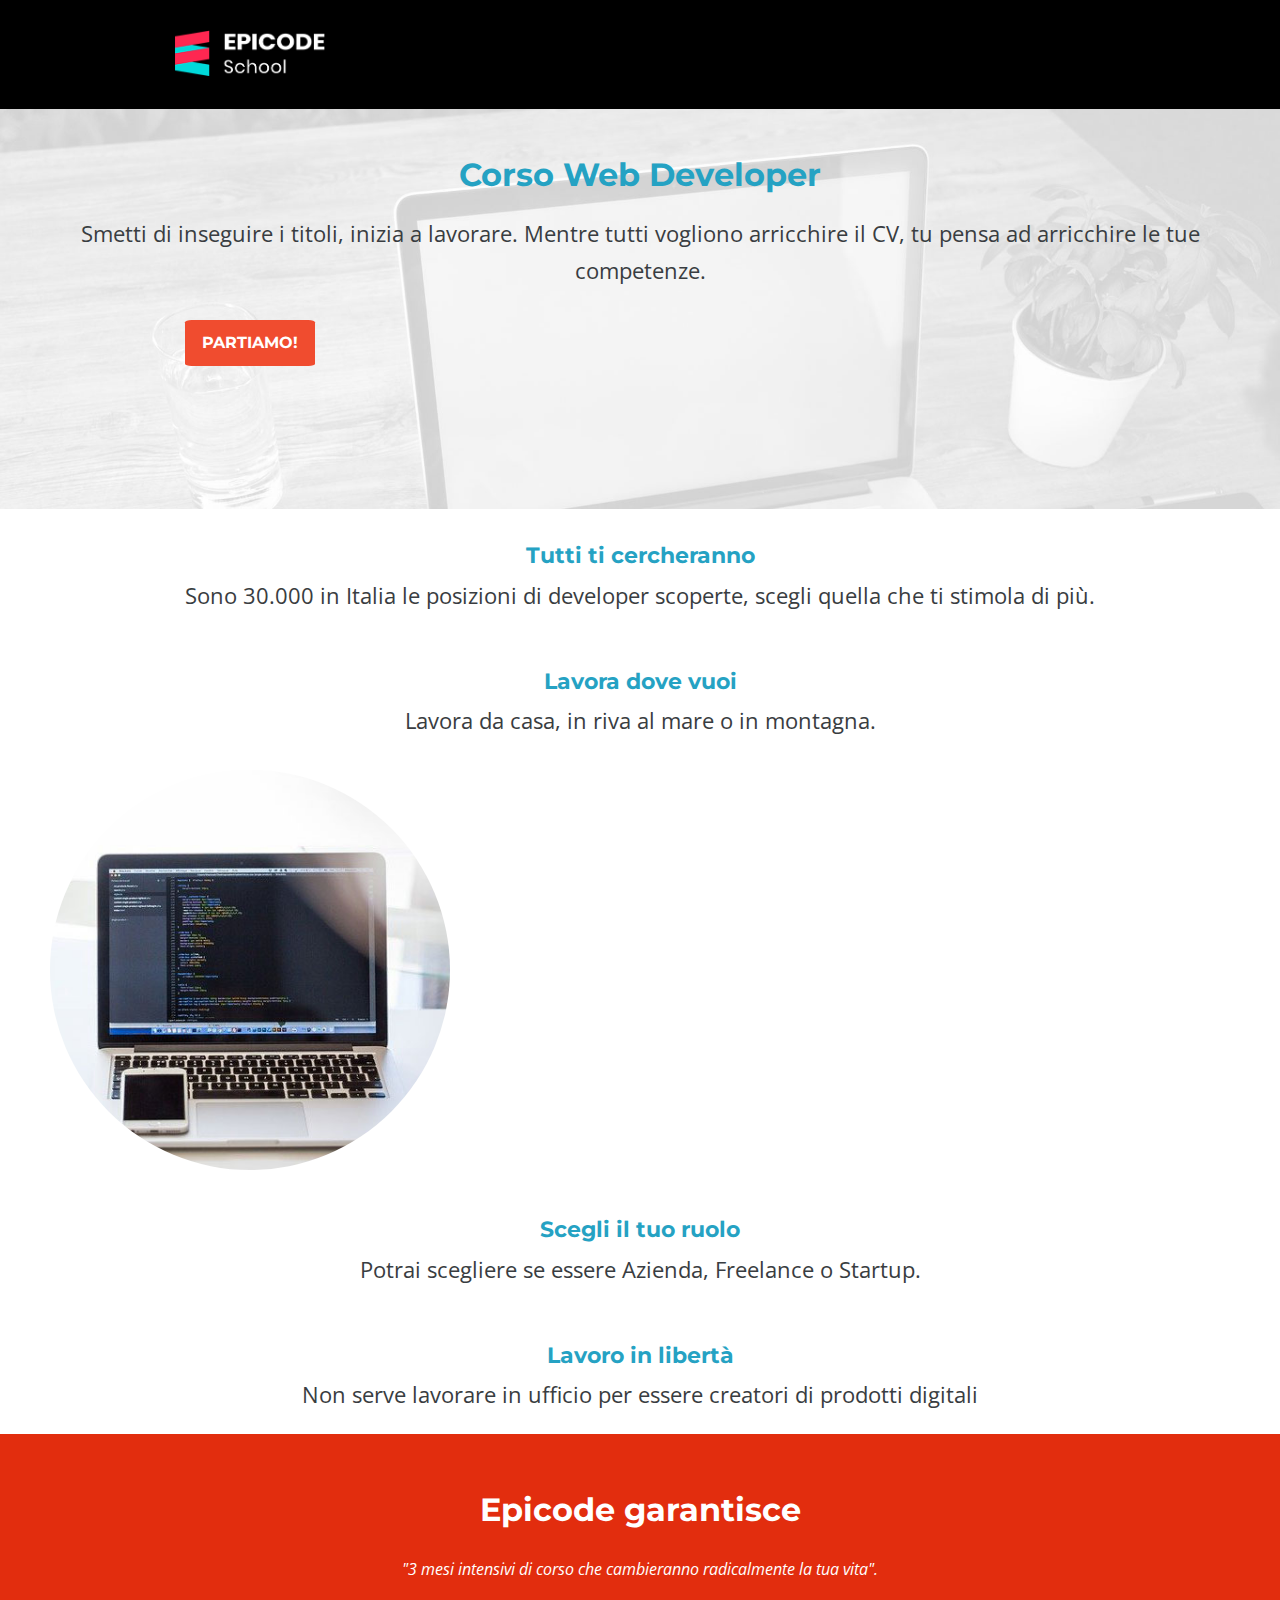
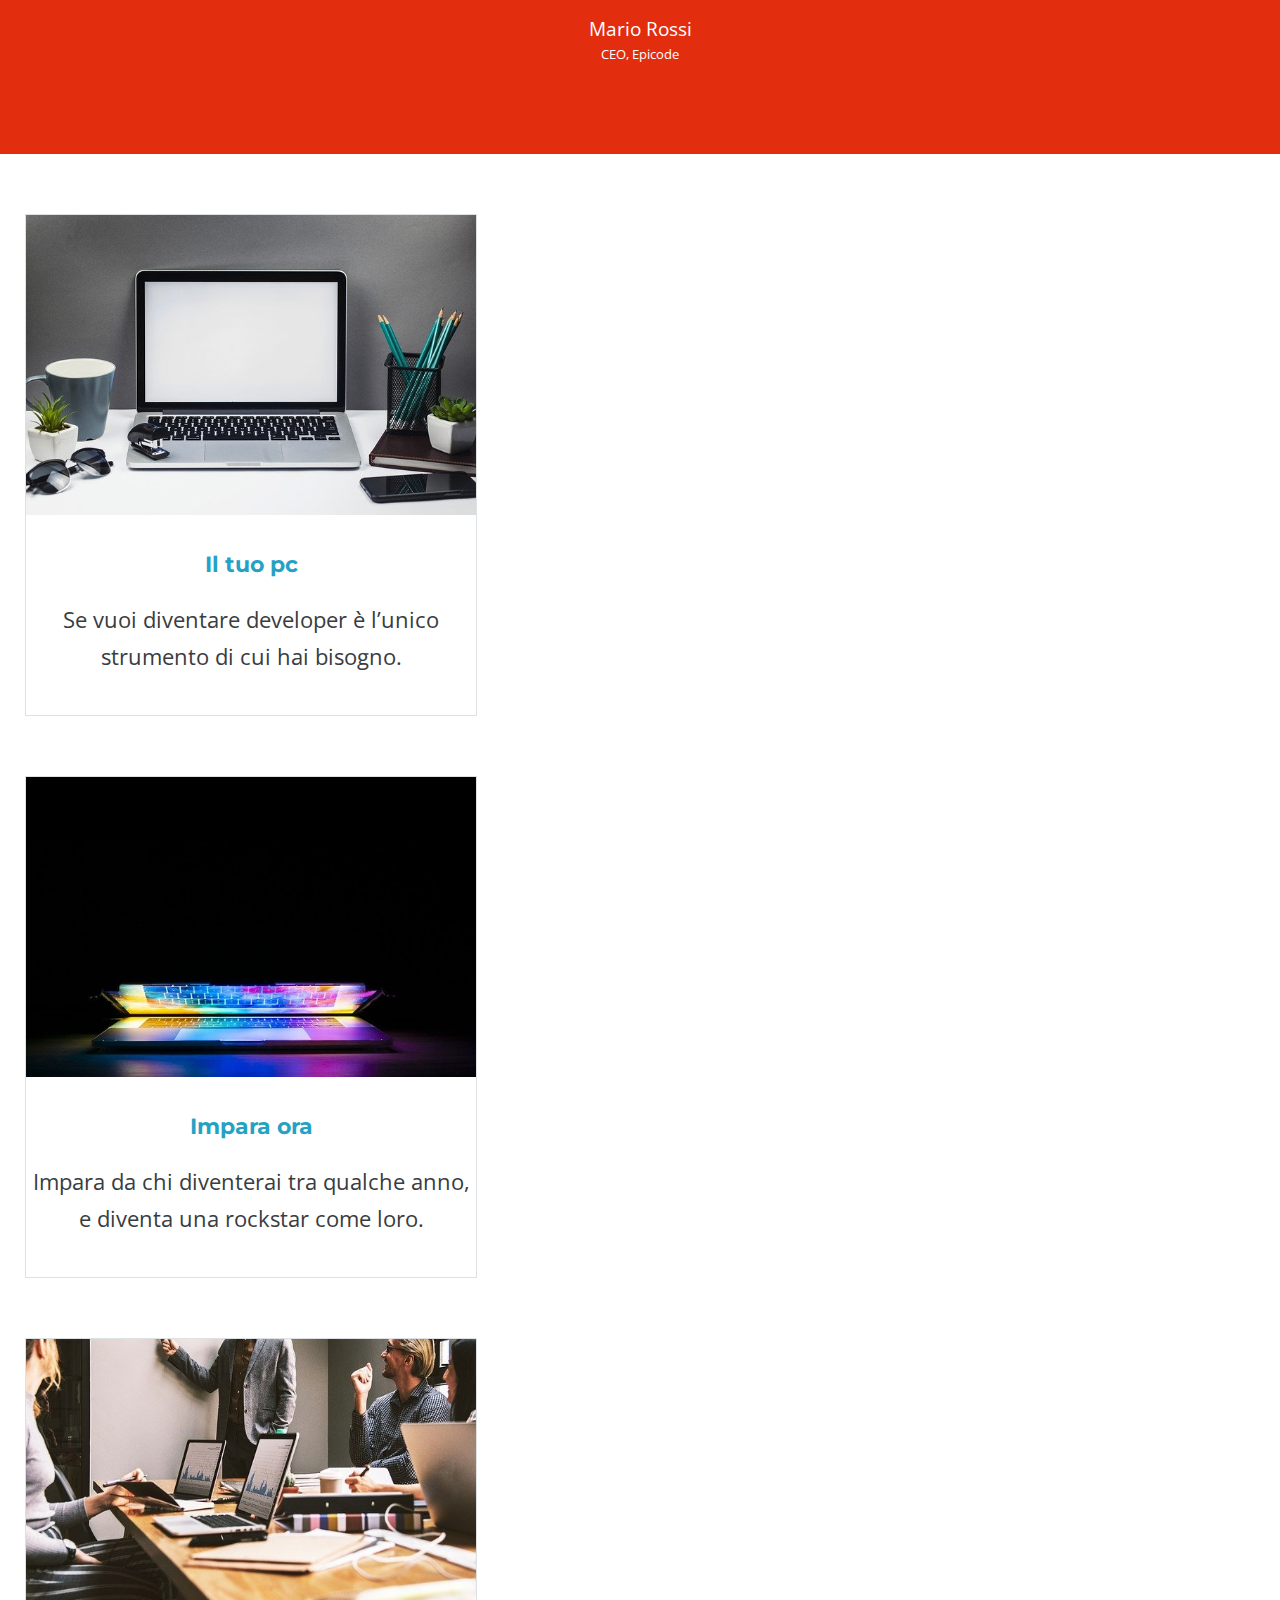
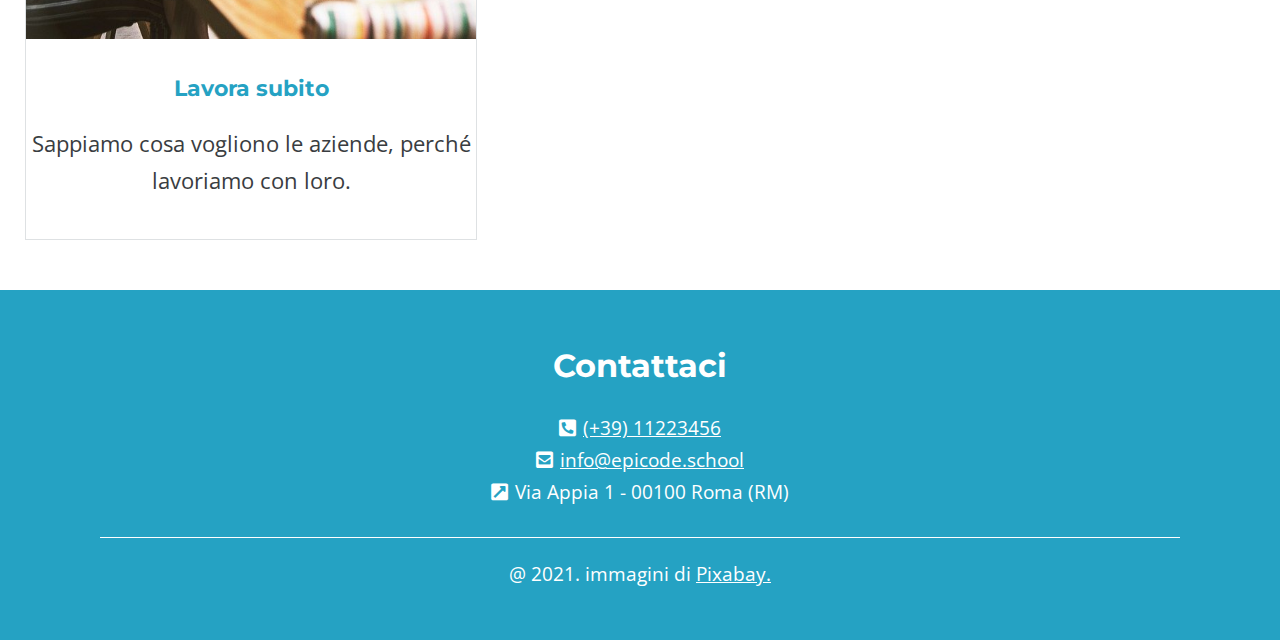
<file: index.html>
<!DOCTYPE html>
<html lang="en">
  <head>
    <meta charset="UTF-8" />
    <meta name="viewport" content="width=device-width, initial-scale=1.0" />
    <title>Esercizio quinta giornata</title>
    <link rel="stylesheet" href="assets/reset.css" />
    <link rel="stylesheet" href="assets/style.css" />
    <link
      rel="stylesheet"
      href="https://cdnjs.cloudflare.com/ajax/libs/font-awesome/5.15.4/css/all.min.css"
      integrity="sha512-1ycn6IcaQQ40/MKBW2W4Rhis/DbILU74C1vSrLJxCq57o941Ym01SwNsOMqvEBFlcgUa6xLiPY/NS5R+E6ztJQ=="
      crossorigin="anonymous"
      referrerpolicy="no-referrer"
    />
  </head>
  <body>
    <div class="container">
      <header>
        <img src="assets/images/logo.png" alt="Logo epicode" />
      </header>
      <main>
        <section class="sezione1">
          <h1>Corso Web Developer</h1>
          <p class="paragrafo">
            Smetti di inseguire i titoli, inizia a lavorare. Mentre tutti
            vogliono arricchire il CV, tu pensa ad arricchire le tue competenze.
          </p>
          <p class="pulsantearancio">PARTIAMO!</p>
        </section>
        <section>
          <h3 class="titoli">Tutti ti cercheranno</h3>
          <p class="paragrafo">
            Sono 30.000 in Italia le posizioni di developer scoperte, scegli
            quella che ti stimola di più.
          </p>
          <h3 class="titoli">Lavora dove vuoi</h3>
          <p class="paragrafo">
            Lavora da casa, in riva al mare o in montagna.
          </p>
          <img
            src="assets/images/notebook.jpg"
            alt="immagine di un computer portatile"
            id="primaimmagine"
          />
          <h3 class="titoli">Scegli il tuo ruolo</h3>
          <p class="paragrafo">
            Potrai scegliere se essere Azienda, Freelance o Startup.
          </p>
          <h3 class="titoli">Lavoro in libertà</h3>
          <p class="paragrafo">
            Non serve lavorare in ufficio per essere creatori di prodotti
            digitali
          </p>
        </section>
        <section class="sezione2">
          <h2>Epicode garantisce</h2>
          <p class="paragrafo2">
            "3 mesi intensivi di corso che cambieranno radicalmente la tua
            vita".
          </p>
          <p class="paragrafo3">Mario Rossi</p>
          <p class="paragrafo4">CEO, Epicode</p>
        </section>
        <section>
          <div class="box">
            <img
              src="assets/images/foto1.jpg"
              alt="Postazione di lavoro con pc portatile"
              class="boximg"
            />
            <h3 class="titoli">Il tuo pc</h3>
            <p class="paragrafospe">
              Se vuoi diventare developer è l’unico strumento di cui hai
              bisogno.
            </p>
          </div>
          <div class="box">
            <img
              src="assets/images/foto2.jpg"
              alt="Pc portatile che si sta aprendo"
              class="boximg"
            />
            <h3 class="titoli">Impara ora</h3>
            <p class="paragrafospe">
              Impara da chi diventerai tra qualche anno, e diventa una rockstar
              come loro.
            </p>
          </div>
          <div class="box">
            <img
              src="assets/images/foto3.jpg"
              alt="Coworking con persone che lavorano e si divertono"
              class="boximg"
            />
            <h3 class="titoli">Lavora subito</h3>
            <p class="paragrafospe">
              Sappiamo cosa vogliono le aziende, perché lavoriamo con loro.
            </p>
          </div>
        </section>
      </main>
      <footer>
        <h2>Contattaci</h2>
        <p class="pfinale1">
          <i class="fas fa-phone-square-alt"></i
          ><a href="#" target="_blank">(+39) 11223456 </a>
        </p>
        <p class="pfinale1">
          <i class="fas fa-envelope-square"></i
          ><a href="#" target="_blank">info@epicode.school</a>
        </p>
        <p class="pfinale1">
          <i class="fas fa-external-link-square-alt"></i>Via Appia 1 - 00100
          Roma (RM)
        </p>
        <p class="pfinale2">
          @ 2021. immagini di <a href="#" target="_blank">Pixabay.</a>
        </p>
      </footer>
    </div>
  </body>
</html>
</file>
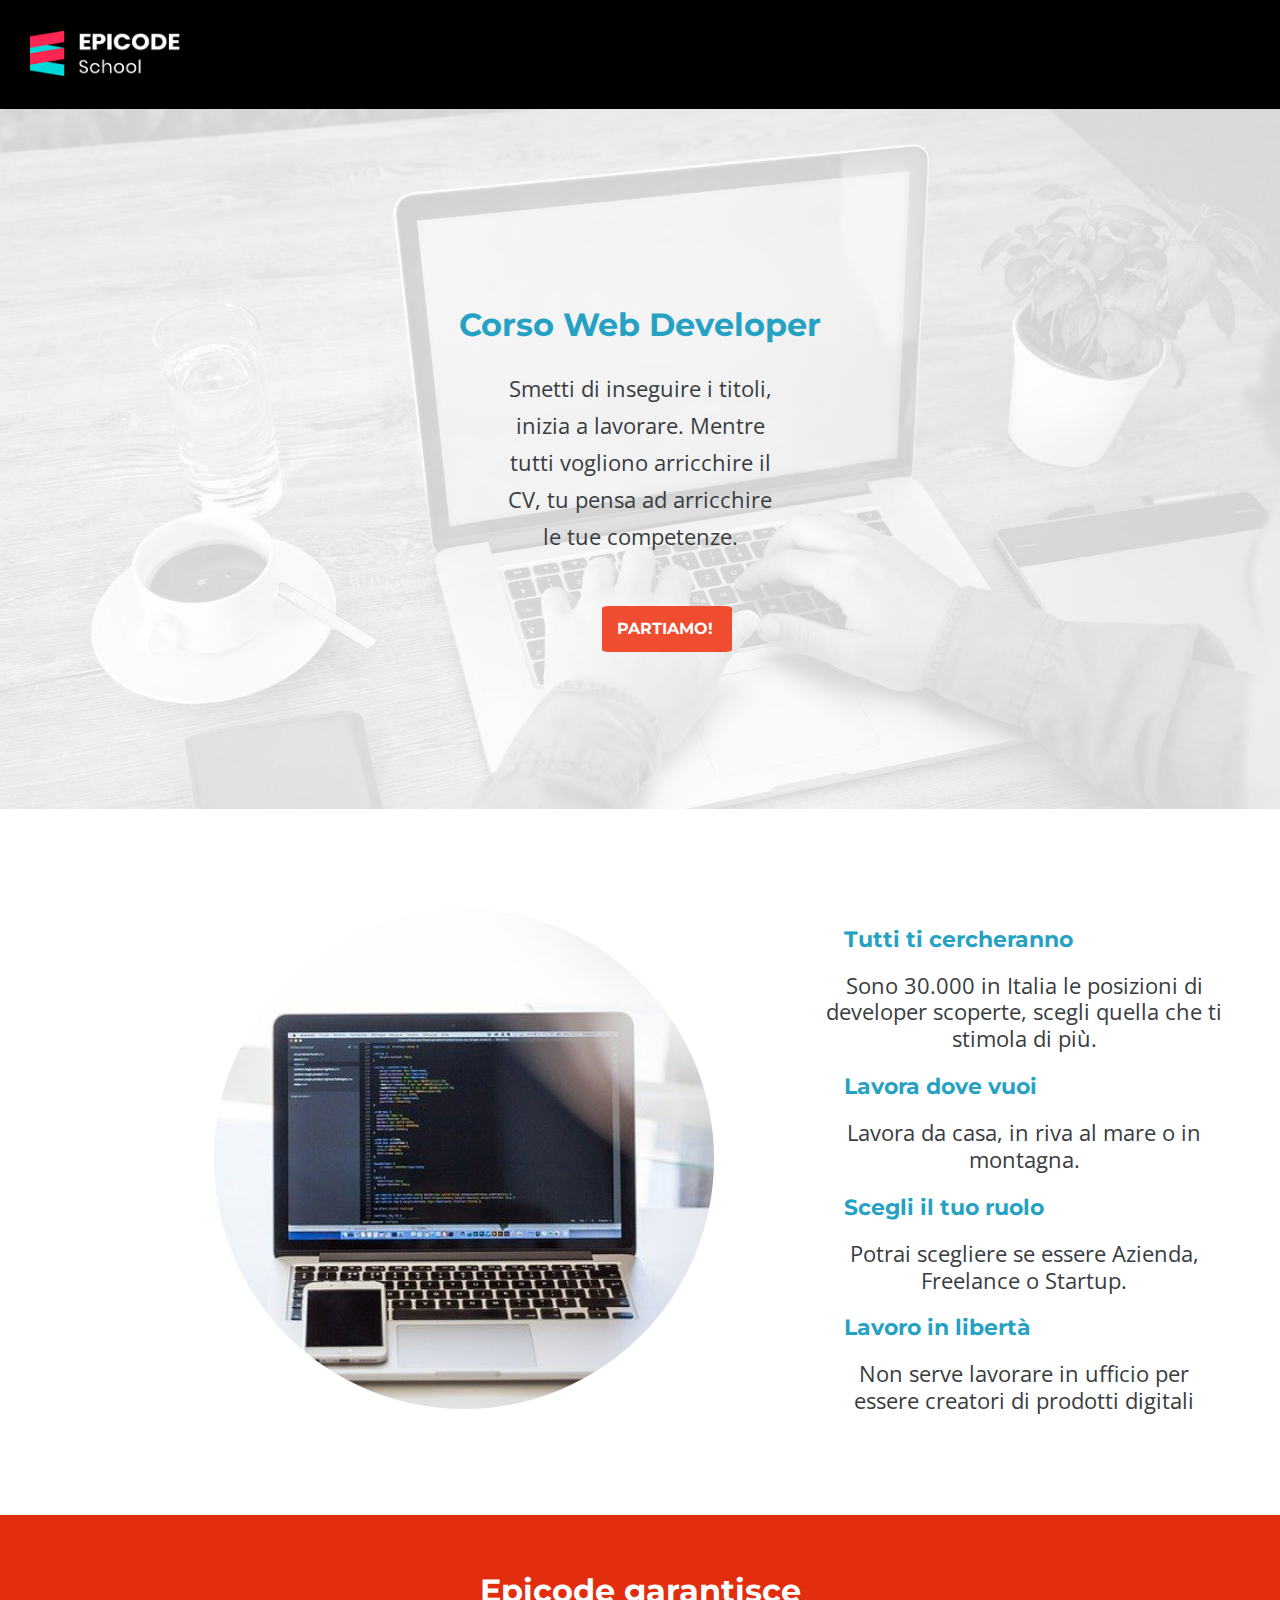
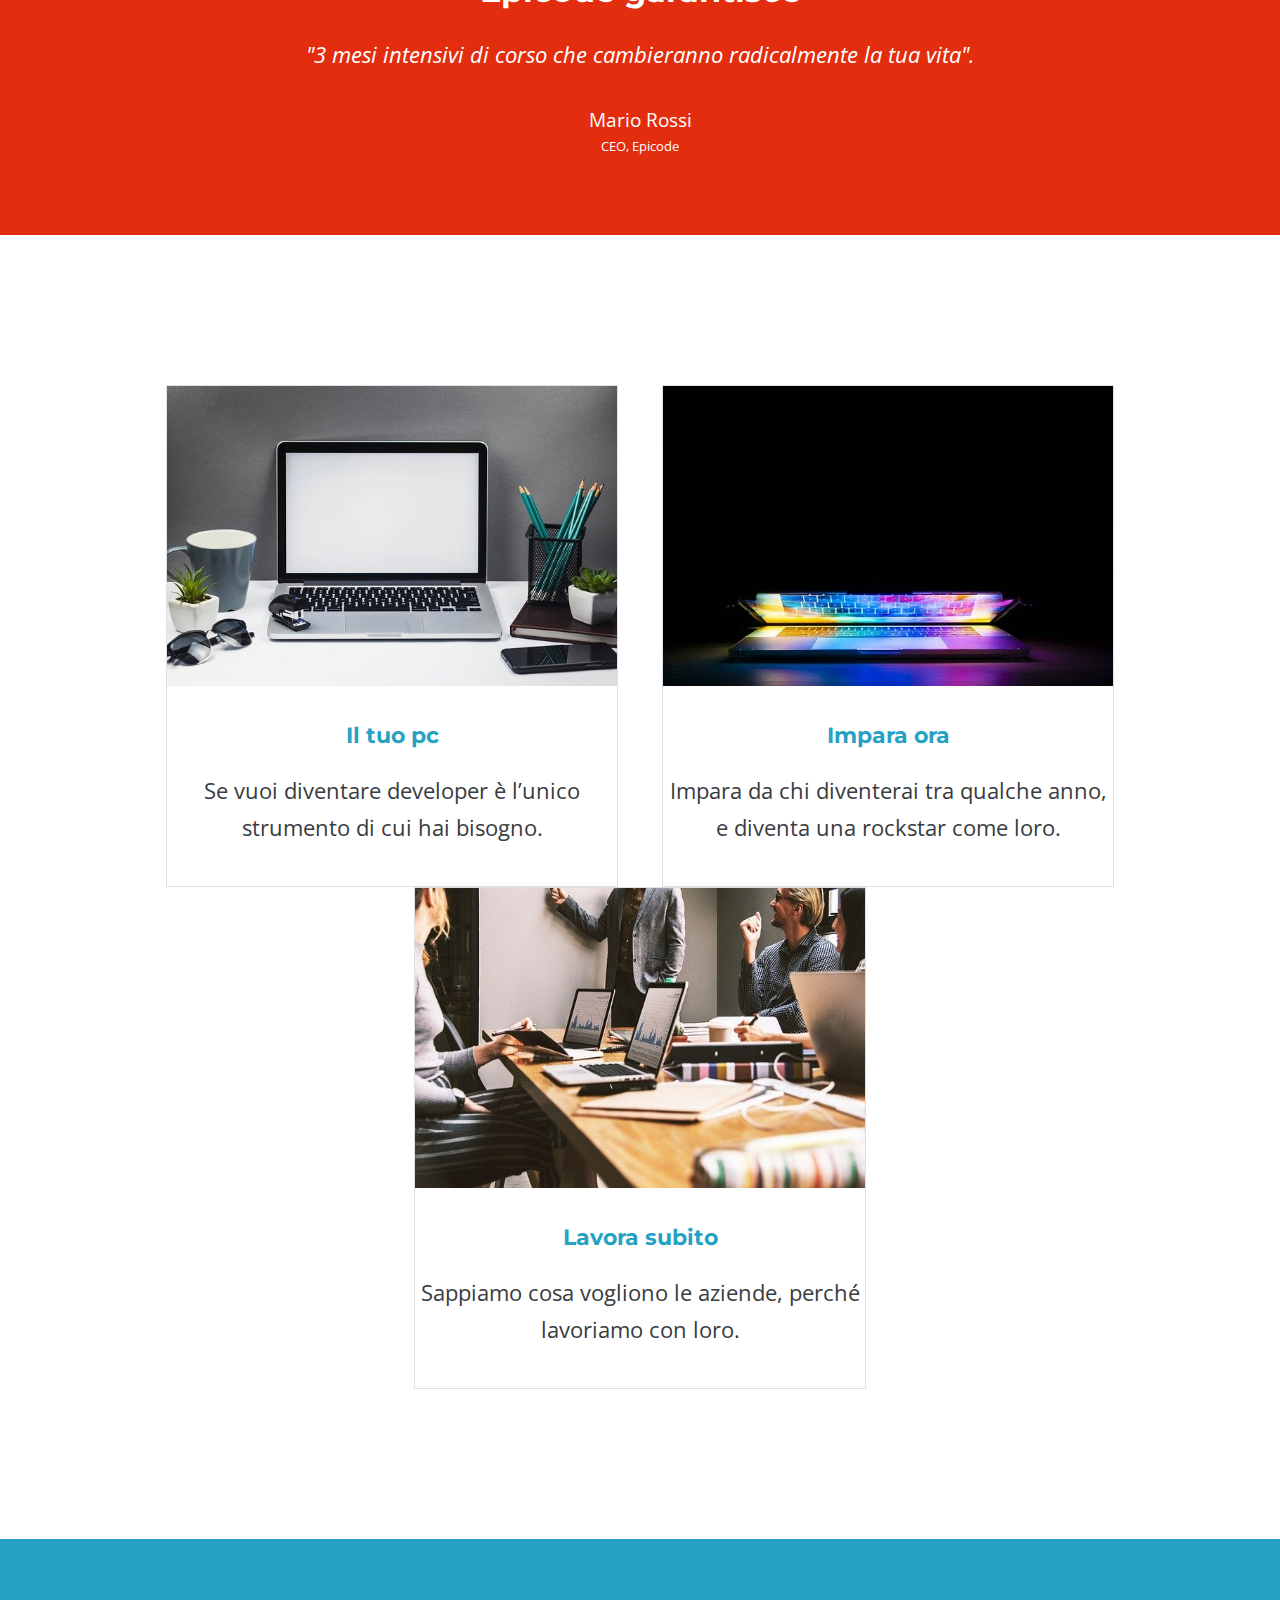
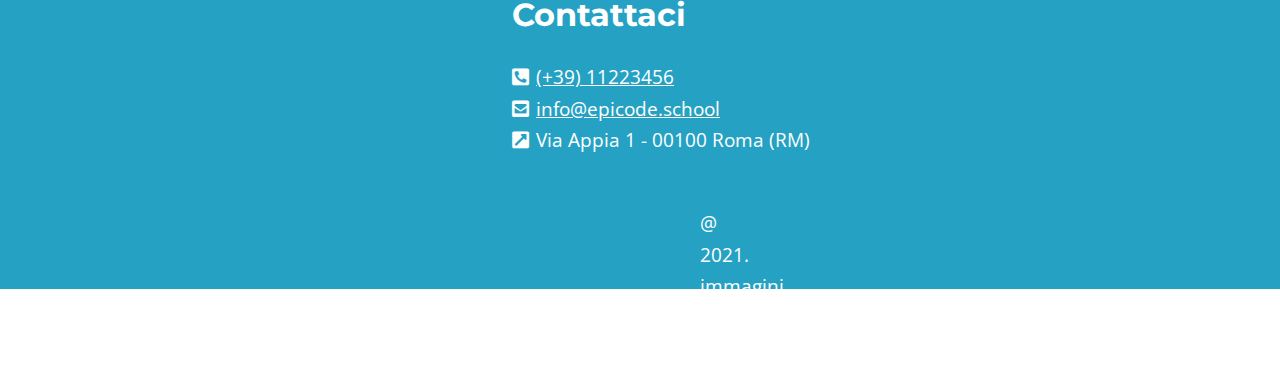
<file: index - Desktop.html>
<!DOCTYPE html>
<html lang="en">
  <head>
    <meta charset="UTF-8" />
    <meta name="viewport" content="width=device-width, initial-scale=1.0" />
    <title>Esercizio quinta giornata</title>
    <link rel="stylesheet" href="assets/reset.css" />
    <link rel="stylesheet" href="assets/style - Desktop.css" />
    <link
      rel="stylesheet"
      href="https://cdnjs.cloudflare.com/ajax/libs/font-awesome/5.15.4/css/all.min.css"
      integrity="sha512-1ycn6IcaQQ40/MKBW2W4Rhis/DbILU74C1vSrLJxCq57o941Ym01SwNsOMqvEBFlcgUa6xLiPY/NS5R+E6ztJQ=="
      crossorigin="anonymous"
      referrerpolicy="no-referrer"
    />
  </head>
  <body>
    <div class="container">
      <header>
        <img src="assets/images/logo.png" alt="Logo epicode" />
      </header>
      <main>
        <section class="sezione1">
          <h1>Corso Web Developer</h1>
          <p class="paragrafo">
            Smetti di inseguire i titoli, inizia a lavorare. Mentre tutti
            vogliono arricchire il CV, tu pensa ad arricchire le tue competenze.
          </p>
          <p class="pulsantearancio">PARTIAMO!</p>
        </section>
        <section>
          <div class="p1">
            <img
              src="assets/images/notebook.jpg"
              alt="immagine di un computer portatile"
              id="primaimmagine"
            />
          </div>
          <div class="p2">
            <h3 class="titoli2">Tutti ti cercheranno</h3>
            <p class="paragrafoy">
              Sono 30.000 in Italia le posizioni di developer scoperte, scegli
              quella che ti stimola di più.
            </p>
            <h3 class="titoli2">Lavora dove vuoi</h3>
            <p class="paragrafoy">
              Lavora da casa, in riva al mare o in montagna.
            </p>
            <h3 class="titoli2">Scegli il tuo ruolo</h3>
            <p class="paragrafoy">
              Potrai scegliere se essere Azienda, Freelance o Startup.
            </p>
            <h3 class="titoli2">Lavoro in libertà</h3>
            <p class="paragrafoy">
              Non serve lavorare in ufficio per essere creatori di prodotti
              digitali
            </p>
          </div>
        </section>
        <section class="sezione2">
          <h2>Epicode garantisce</h2>
          <p class="paragrafo2">
            "3 mesi intensivi di corso che cambieranno radicalmente la tua
            vita".
          </p>
          <p class="paragrafo3">Mario Rossi</p>
          <p class="paragrafo4">CEO, Epicode</p>
        </section>
        <section id="sezionebox">
          <div class="box">
            <img
              src="assets/images/foto1.jpg"
              alt="Postazione di lavoro con pc portatile"
              class="boximg"
            />
            <h3 class="titoli">Il tuo pc</h3>
            <p class="paragrafospe">
              Se vuoi diventare developer è l’unico strumento di cui hai
              bisogno.
            </p>
          </div>
          <div class="box">
            <img
              src="assets/images/foto2.jpg"
              alt="Pc portatile che si sta aprendo"
              class="boximg"
            />
            <h3 class="titoli">Impara ora</h3>
            <p class="paragrafospe">
              Impara da chi diventerai tra qualche anno, e diventa una rockstar
              come loro.
            </p>
          </div>
          <div class="box">
            <img
              src="assets/images/foto3.jpg"
              alt="Coworking con persone che lavorano e si divertono"
              class="boximg"
            />
            <h3 class="titoli">Lavora subito</h3>
            <p class="paragrafospe">
              Sappiamo cosa vogliono le aziende, perché lavoriamo con loro.
            </p>
          </div>
        </section>
      </main>
      <footer>
        <div class="footer2">
          <h5>Contattaci</h5>
          <p class="pfinale1">
            <i class="fas fa-phone-square-alt"></i
            ><a href="#" target="_blank">(+39) 11223456 </a>
          </p>
          <p class="pfinale1">
            <i class="fas fa-envelope-square"></i
            ><a href="#" target="_blank">info@epicode.school</a>
          </p>
          <p class="pfinale1">
            <i class="fas fa-external-link-square-alt"></i>Via Appia 1 - 00100
            Roma (RM)
          </p>
        </div>
        <p class="pfinale2">
          @ 2021. immagini di <a href="#" target="_blank">Pixabay.</a>
        </p>
      </footer>
    </div>
  </body>
</html>
</file>
<file: assets/style.css>
@import url("https://fonts.googleapis.com/css2?family=Montserrat:wght@400;700&family=Poppins:wght@400;700&family=Roboto:wght@400;700&display=swap");

@import url("https://fonts.googleapis.com/css2?family=Montserrat:wght@400;700&family=Open+Sans:wght@400;700&family=Poppins:wght@400;700&family=Roboto:wght@400;700&display=swap");

header {
  background-color: black;
}

header img {
  padding-left: 175px;
  padding-right: 175px;
  padding-top: 30px;
  padding-bottom: 30px;
  width: 150px;
}

.sezione1 {
  background-image: url(images/banner.jpg);
  background-size: cover;
  height: 400px;
}

h1 {
  color: #25a2c3;
  font-family: "Montserrat", sans-serif;

  font-weight: 700;
  text-align: center;
  font-size: 2em;
  padding: 50px 80px 20px;
}

.paragrafo {
  font-family: "Open Sans", sans-serif;
  text-align: center;
  line-height: 1.65em;
  color: #393d41;
  padding: 5px 50px 20px;
  font-size: 1.4em;
}

.pulsantearancio {
  background-color: #f04c2f;
  font-family: "Montserrat", sans-serif;
  font-weight: 700;
  color: white;
  padding: 15px 15px;
  text-align: center;
  width: 100px;
  margin-left: 185px;
  margin-top: 10px;
  border-radius: 5%;
}

.titoli {
  text-align: center;
  margin-top: 30px;
  color: #25a2c3;
  line-height: 1.5em;
  font-family: "Montserrat", sans-serif;
  font-weight: 700;
  font-size: 1.4em;
}

#primaimmagine {
  margin: 10px 50px 10px 50px;
  border-radius: 100%;
  width: 400px;
}

.sezione2 {
  background-color: #e22d0e;
  height: 320px;
}

h2 {
  text-align: center;
  color: white;
  font-size: 2em;
  font-family: "Montserrat", sans-serif;
  font-weight: 700;
  padding-top: 60px;
  padding-bottom: 30px;
}

.paragrafo2 {
  color: white;
  font-family: "Open Sans", sans-serif;
  text-align: center;
  line-height: 1.65em;
  padding-left: 50px;
  padding-right: 50px;
  padding-bottom: 10px;
  font-style: italic;
}

.paragrafo3 {
  color: white;
  font-family: "Open Sans", sans-serif;
  text-align: center;
  line-height: 1.65em;
  font-size: 1.2em;
  padding-top: 20px;
}

.paragrafo4 {
  color: white;
  font-family: "Open Sans", sans-serif;
  text-align: center;
  line-height: 1.65em;
  font-size: 0.8em;
}

.box {
  margin-top: 60px;
  width: 450px;
  height: 500px;
  border: 1px solid #dee1e3;
  margin-left: 25px;
  margin-right: 25px;
  margin bottom: ;
}

.boximg {
  width: 450px;
  height: 300px;
}

.paragrafospe {
  font-family: "Open Sans", sans-serif;
  text-align: center;
  line-height: 1.65em;
  color: #393d41;
  padding-top: 20px;
  padding-left: 5px;
  padding-right: 5px;
  font-size: 1.4em;
}

footer {
  background-color: #25a2c3;
  margin-top: 50px;
  height: 350px;
}

.pfinale1 {
    color: white;
  font-family: "Open Sans", sans-serif;
  text-align: center;
  line-height: 1.65em;
  font-size: 1.2em;
  
}


.pfinale2 {
    color: white;
    font-family: "Open Sans", sans-serif;
    text-align: center;
    line-height: 1.65em;
    font-size: 1.2em;
    margin-top: 30px;
    border-top: 1px solid white;
   padding-top: 20px;
   margin-left: 100px;
   margin-right: 100px;
}

i {
    margin-right: 7px;
}

a{
  color: white;
}
</file>
<file: assets/style - Desktop.css>
@import url("https://fonts.googleapis.com/css2?family=Montserrat:wght@400;700&family=Poppins:wght@400;700&family=Roboto:wght@400;700&display=swap");

@import url("https://fonts.googleapis.com/css2?family=Montserrat:wght@400;700&family=Open+Sans:wght@400;700&family=Poppins:wght@400;700&family=Roboto:wght@400;700&display=swap");

header {
  background-color: black;
}

header img {
  margin-top: 30px;
  margin-bottom: 30px;
  margin-left: 30px;
  width: 150px;
}

.sezione1 {
  background-image: url(images/banner.jpg);
  background-size: cover;
  height: 700px;
}

h1 {
  color: #25a2c3;
  font-family: "Montserrat", sans-serif;

  font-weight: 700;
  text-align: center;
  font-size: 2em;
  padding-top: 200px;
}

.paragrafo {
  font-family: "Open Sans", sans-serif;
  text-align: center;
  line-height: 1.65em;
  color: #393d41;
  padding-top: 30px;
  padding-left: 500px;
  padding-right: 500px;
  font-size: 1.4em;
}

.pulsantearancio {
  background-color: #f04c2f;
  font-family: "Montserrat", sans-serif;
  font-weight: 700;
  color: white;
  padding: 15px 15px;

  width: 100px;
  border-radius: 5%;
  margin-left: 47%;
  margin-right: 47%;
  margin-top: 50px;
}

.titoli {
  text-align: center;
  margin-top: 30px;
  color: #25a2c3;
  line-height: 1.5em;
  font-family: "Montserrat", sans-serif;
  font-weight: 700;
  font-size: 1.4em;
}

#primaimmagine {
  margin-left: 150px;
  margin-top: 100px;
  border-radius: 100%;
  width: 500px;
}

.sezione2 {
  background-color: #e22d0e;
  height: 320px;
}

h2 {
  text-align: center;
  color: white;
  font-size: 2em;
  font-family: "Montserrat", sans-serif;
  font-weight: 700;
  padding-top: 60px;
  padding-bottom: 30px;
}

.paragrafo2 {
  color: white;
  font-family: "Open Sans", sans-serif;
  text-align: center;
  line-height: 1.65em;
  padding-left: 50px;
  padding-right: 50px;
  padding-bottom: 10px;
  font-style: italic;
  font-size: 1.4em;
}

.paragrafo3 {
  color: white;
  font-family: "Open Sans", sans-serif;
  text-align: center;
  line-height: 1.65em;
  font-size: 1.2em;
  padding-top: 20px;
}

.paragrafo4 {
  color: white;
  font-family: "Open Sans", sans-serif;
  text-align: center;
  line-height: 1.65em;
  font-size: 0.8em;
}

.box {
  display: inline-block;
  margin-left: 20px;
  margin-right: 20px;

  width: 450px;
  height: 500px;
  border: 1px solid #dee1e3;
}

#sezionebox {
  text-align: center;
  margin-top: 150px;
  margin-bottom: 150px;
  margin-left: auto;
  margin-right: auto;
}

.boximg {
  width: 450px;
  height: 300px;
}

.paragrafospe {
  font-family: "Open Sans", sans-serif;
  text-align: center;
  line-height: 1.65em;
  color: #393d41;
  padding-top: 20px;
  padding-left: 5px;
  padding-right: 5px;
  font-size: 1.4em;
}

footer {
  background-color: #25a2c3;
  margin-top: 50px;
  height: 350px;
}

.pfinale1 {
  color: white;
  font-family: "Open Sans", sans-serif;

  line-height: 1.65em;
  font-size: 1.2em;
}

.pfinale2 {
  color: white;
  font-family: "Open Sans", sans-serif;
  text-align: center;
  line-height: 1.65em;
  font-size: 1.2em;
  margin-top: 30px;
  border-top: 1px solid white;
  padding-top: 20px;
  margin-left: 700px;
  margin-right: 700px;
}

i {
  margin-right: 7px;
}

a {
  color: white;
}

.p1 {
  margin-left: 5%;
  width: 500px;
  display: inline-block;
}

.p2 {
  width: 400px;
  display: inline-block;
  margin-left: 20%;
  padding-bottom: 100px;
}

.titoli2 {
  color: #25a2c3;
  line-height: 1.2em;
  font-family: "Montserrat", sans-serif;
  font-weight: 700;
  font-size: 1.4em;
  padding: 20px;
}

.paragrafoy {
  font-family: "Open Sans", sans-serif;
  text-align: center;
  line-height: 1.2em;
  color: #393d41;
  font-size: 1.4em;
}

.footer2 {
  width: 400px;
  margin-left: 40%;
}

h5 {
  color: white;
  font-size: 2em;
  font-family: "Montserrat", sans-serif;
  font-weight: 700;
  padding-top: 60px;
  padding-bottom: 30px;
}
</file>
